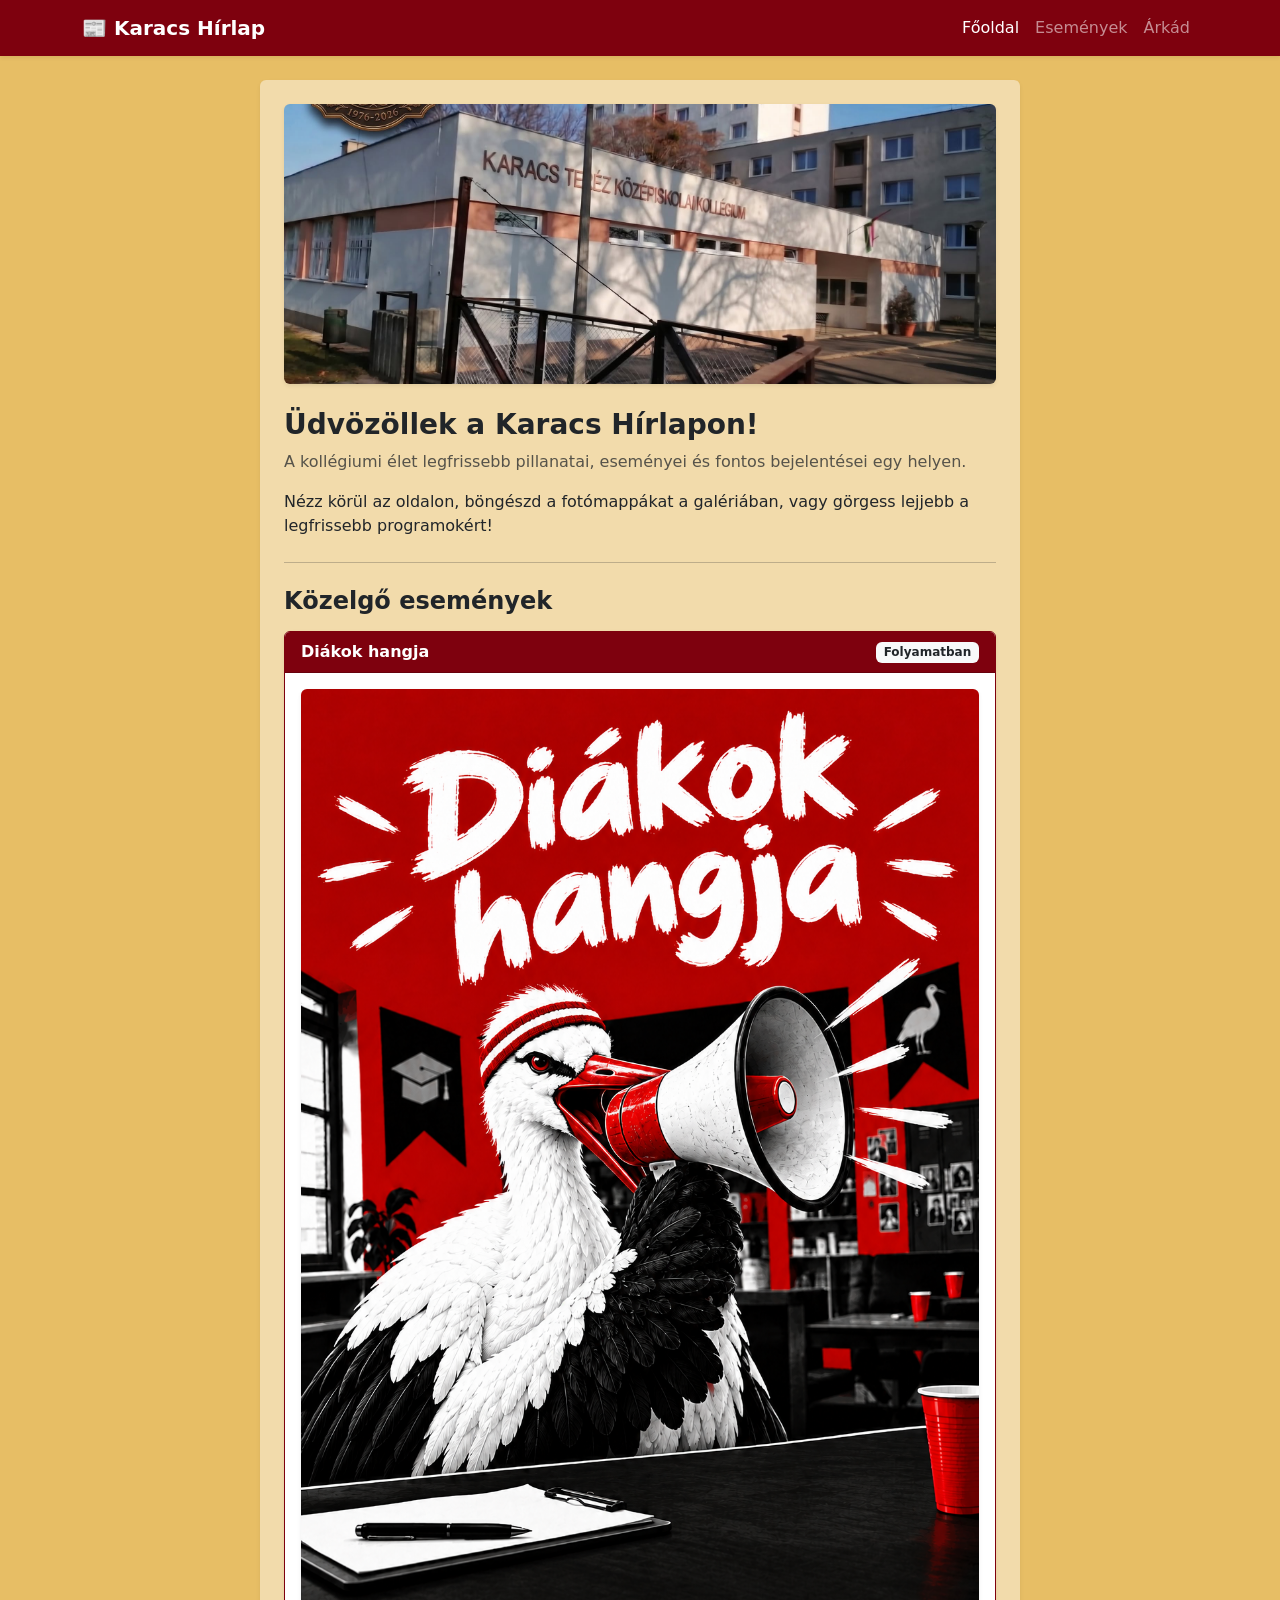
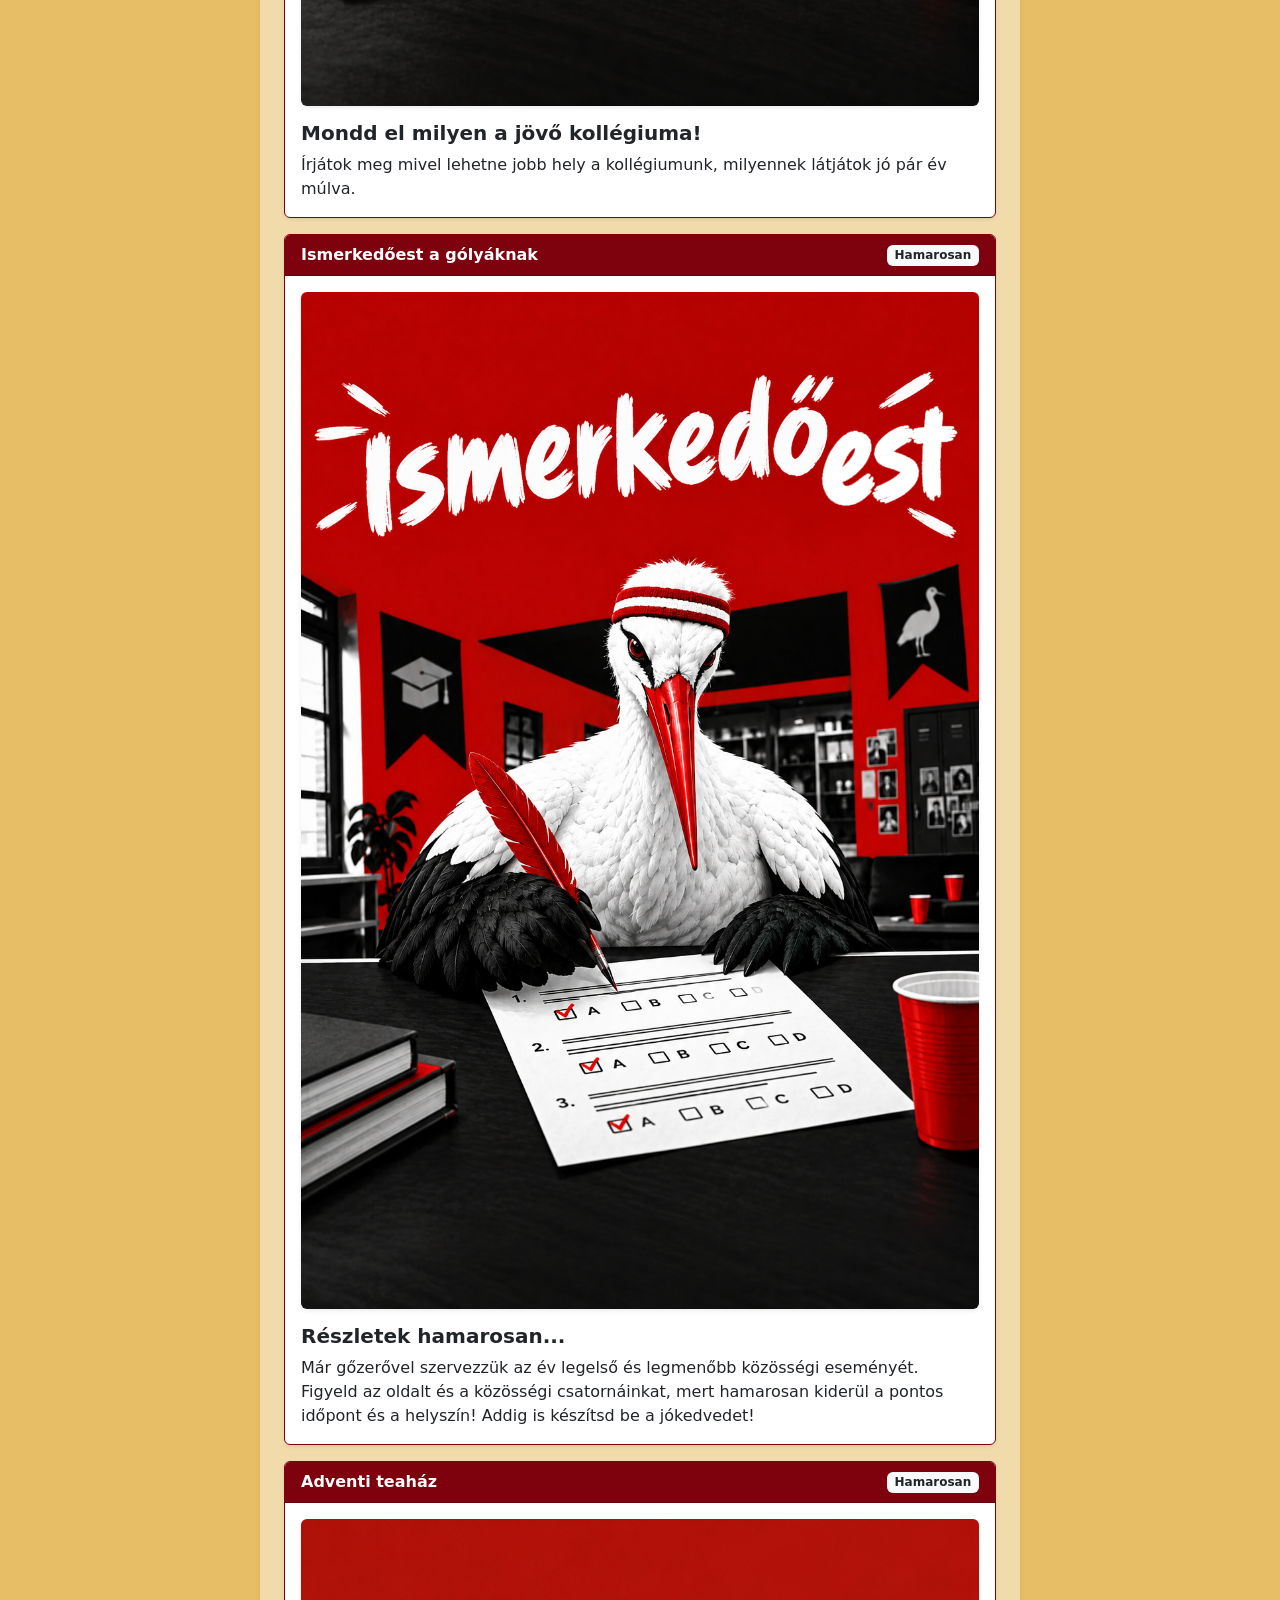
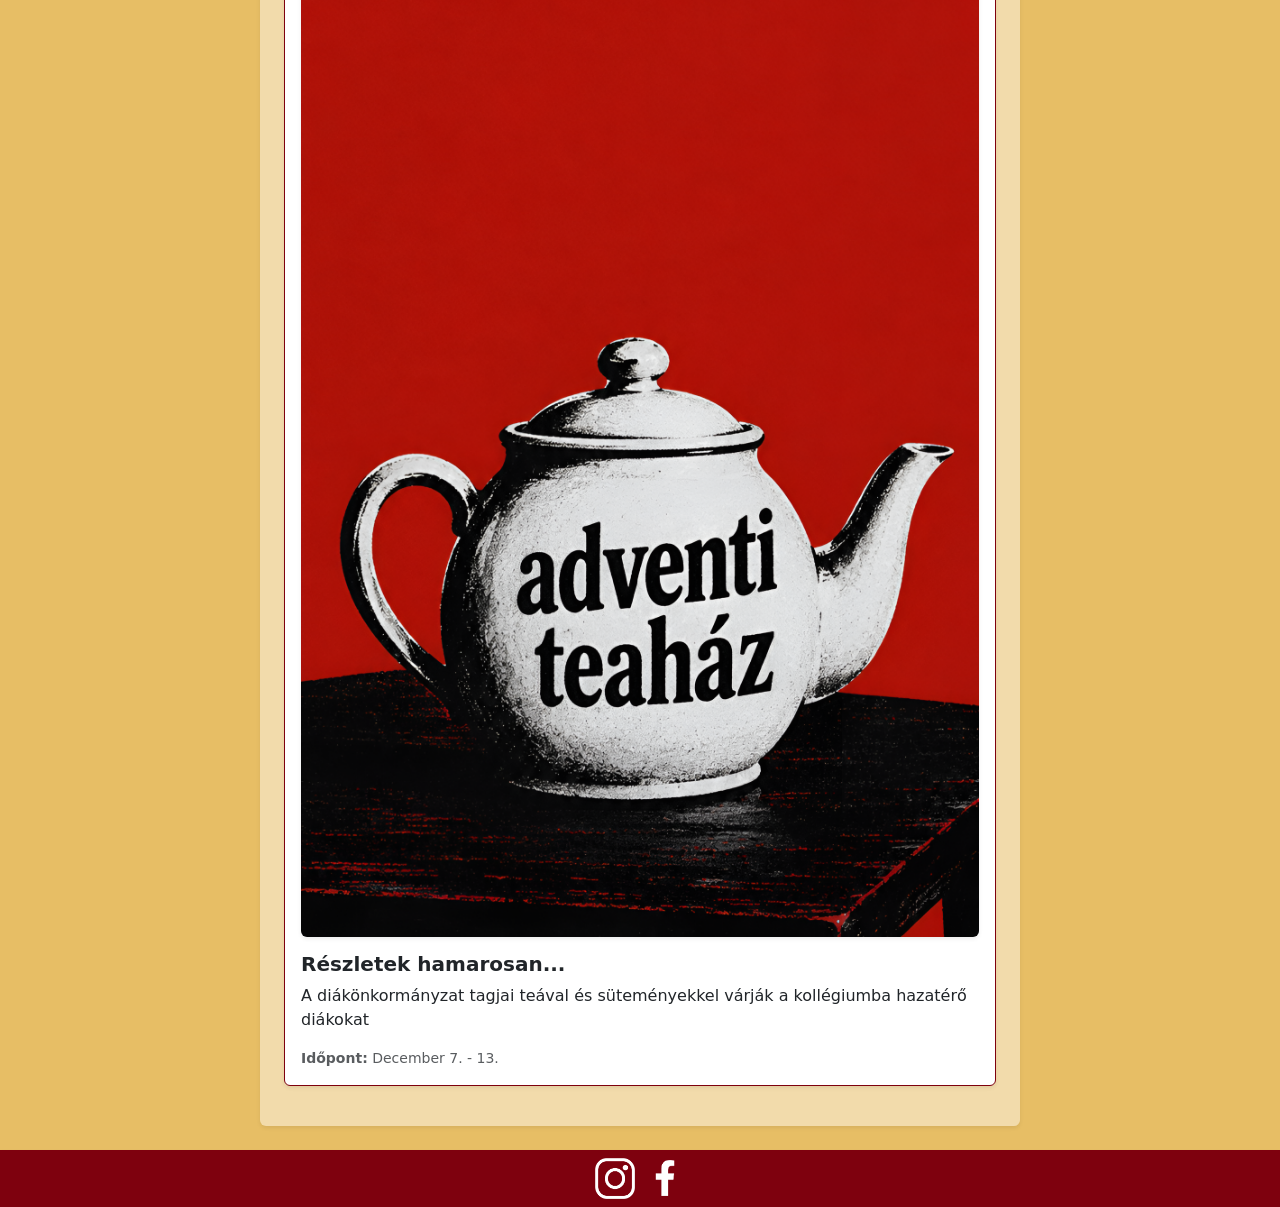
<file: index.html>
<!DOCTYPE html>
<html lang="hu">
<head>
    <meta charset="UTF-8">
    <meta name="viewport" content="width=device-width, initial-scale=1.0">
    <title>Karacs Hírlap</title>
    <link href="https://cdn.jsdelivr.net/npm/bootstrap@5.3.8/dist/css/bootstrap.min.css" rel="stylesheet" integrity="sha384-sRIl4kxILFvY47J16cr9ZwB07vP4J8+LH7qKQnuqkuIAvNWLzeN8tE5YBujZqJLB" crossorigin="anonymous">
    <link rel="stylesheet" href="index.css">   
    <link rel="icon" type="image/x-icon" href="img/favikon.png">
</head>
<body class="body">

    <nav class="navbar navbar-expand-lg navbar-dark slider sticky-top shadow-sm">
        <div class="container">
            <a class="navbar-brand fw-bold" href="index.html">📰 Karacs Hírlap</a>
            <button class="navbar-toggler" type="button" data-bs-toggle="collapse" data-bs-target="#navbarNav" aria-controls="navbarNav" aria-expanded="false" aria-label="Menü megnyitása">
                <span class="navbar-toggler-icon"></span>
            </button>
            <div class="collapse navbar-collapse" id="navbarNav">
                <ul class="navbar-nav ms-auto">
                    <li class="nav-item"><a class="nav-link active" href="index.html">Főoldal</a></li>
                    <li class="nav-item"><a class="nav-link" href="#esemenyek">Események</a></li>
                    <li class="nav-item"><a class="nav-link" href="galeria.html">Árkád</a></li>
                </ul>
            </div>
        </div>
    </nav>

    <div class="container my-3 my-md-4">
        <div class="row justify-content-center">
            <div class="col-12 col-lg-8 base shadow-sm rounded p-3 p-md-4">
                <div class="text-center mb-4">
                    <img src="img/karacsheader.jpg" class="img-fluid rounded shadow-sm header-img" alt="Kollégium épülete">
                </div>
                <div class="mb-4">
                    <h1 class="h3 fw-bold">Üdvözöllek a Karacs Hírlapon!</h1>
                    <p class="text-muted">A kollégiumi élet legfrissebb pillanatai, eseményei és fontos bejelentései egy helyen.</p>
                    <p class="mb-0">Nézz körül az oldalon, böngészd a fotómappákat a galériában, vagy görgess lejjebb a legfrissebb programokért!</p>
                </div>

                <hr class="my-4">
                
                <section id="esemenyek">
                    <h2 class="h4 fw-bold mb-3">Közelgő események</h2>
                    <div class="card mb-3 custom-card-border shadow-sm">
                        <div class="card-header slider text-white fw-bold d-flex justify-content-between align-items-center">
                            <span>Diákok hangja</span>
                            <span class="badge bg-light text-dark">Folyamatban</span>
                        </div>
                        <div class="card-body">
                            <div class="justify-content-center col text-center"><img src="img/Diákok hangja_ A megafonos liba.png" class="rounded shadow-sm kepek1" alt="Kollégium épülete"></div>
                            <h5 class="card-title fw-bold">Mondd el milyen a jövő kollégiuma!</h5>
                            <p class="card-text">Írjátok meg mivel lehetne jobb hely a kollégiumunk, milyennek látjátok jó pár év múlva.</p>
                        </div>
                    </div>
                    <div class="card mb-3 custom-card-border shadow-sm">
                        <div class="card-header slider text-white fw-bold d-flex justify-content-between align-items-center">
                            <span>Ismerkedőest a gólyáknak</span>
                            <span class="badge bg-light text-dark">Hamarosan</span>
                        </div>
                        <div class="card-body">
                            <div class="justify-content-center col text-center"><img src="img/sketch1791491327002.png" class="rounded shadow-sm kepek1" alt="Kollégium épülete"></div>
                            <h5 class="card-title fw-bold">Részletek hamarosan...</h5>
                            <p class="card-text">Már gőzerővel szervezzük az év legelső és legmenőbb közösségi eseményét. Figyeld az oldalt és a közösségi csatornáinkat, mert hamarosan kiderül a pontos időpont és a helyszín! Addig is készítsd be a jókedvedet!</p>
                        </div>
                    </div>
                    <div class="card mb-3 custom-card-border shadow-sm">
                        <div class="card-header slider text-white fw-bold d-flex justify-content-between align-items-center">
                            <span>Adventi teaház</span>
                            <span class="badge bg-light text-dark">Hamarosan</span>
                        </div>
                        <div class="card-body">
                            <div class="justify-content-center col text-center"><img src="img/1000061259.png" class="rounded shadow-sm kepek1" alt="Kollégium épülete"></div>
                            <h5 class="card-title fw-bold">Részletek hamarosan...</h5>
                            <p class="card-text">A diákönkormányzat tagjai teával és süteményekkel várják a kollégiumba hazatérő diákokat</p>
                            <p class="card-text text-muted small mb-0"><strong>Időpont:</strong> December 7. - 13.</p>
                        </div>
                    </div>
                </section>
            </div>
        </div>
    </div>
    <footer class="navbar navbar-expand-lg navbar-dark slider sticky-top shadow-sm justify-content-center">
        <a href="https://www.instagram.com/karacs.terez.kollegium/" target="_blank"><img src="img/pngfind.com-instagram-png-white-2773517.png" alt="A kollégium Instagram oldala" class="insta"></a>
        <a href="https://www.facebook.com/profile.php?id=100075190484341" target="_blank"><img src="img/facebook.png" alt="A kollégium facebook oldala" class="insta">
    </footer>
    <script src="https://cdn.jsdelivr.net/npm/bootstrap@5.3.8/dist/js/bootstrap.bundle.min.js" integrity="sha384-FKyoEForCGlyvwx9Hj09JcYn3nv7wiPVlz7YYwJrWVcXK/BmnVDxM+D2scQbITxI" crossorigin="anonymous"></script>
</body>
</html>
</file>
<file: index.css>
.body {
    background-color: rgb(231, 190, 101);
}

.base {
    background-color: rgb(242, 219, 171);
}

.slider {
    background-color: rgb(126, 1, 14);
}

.header-img {
    width: 100%;
    max-height: 200px;
    object-fit: cover;
    border-radius: 8px;
}

.slider-img {
    height: 350px;
    object-fit: cover;
}

.custom-card-border {
    border-color: rgb(126, 1, 14) !important;
}

.mappa-btn {
    background-color: rgb(242, 219, 171);
    color: #333;
    transition: background-color 0.2s ease;
}

.mappa-btn:hover {
    background-color: rgb(228, 198, 137);
}

.galeria-img {
    width: 100%;
    height: 140px;
    object-fit: cover;
    cursor: pointer;
    transition: transform 0.2s ease;
}

.galeria-img:hover {
    transform: scale(1.03);
}

@media (min-width: 768px) {
    .header-img {
        max-height: 280px;
    }
    .galeria-img {
        height: 180px;
    }
}

.insta{
    height: 8%;
    width: 40px;
    margin-left: 5px;
    margin-right: 5px;
}

.hamarosan{
    text-align: center;
}
.kepek1{
    width: 100%;
    height: 100%;
    margin-bottom: 15px;
}
</file>
